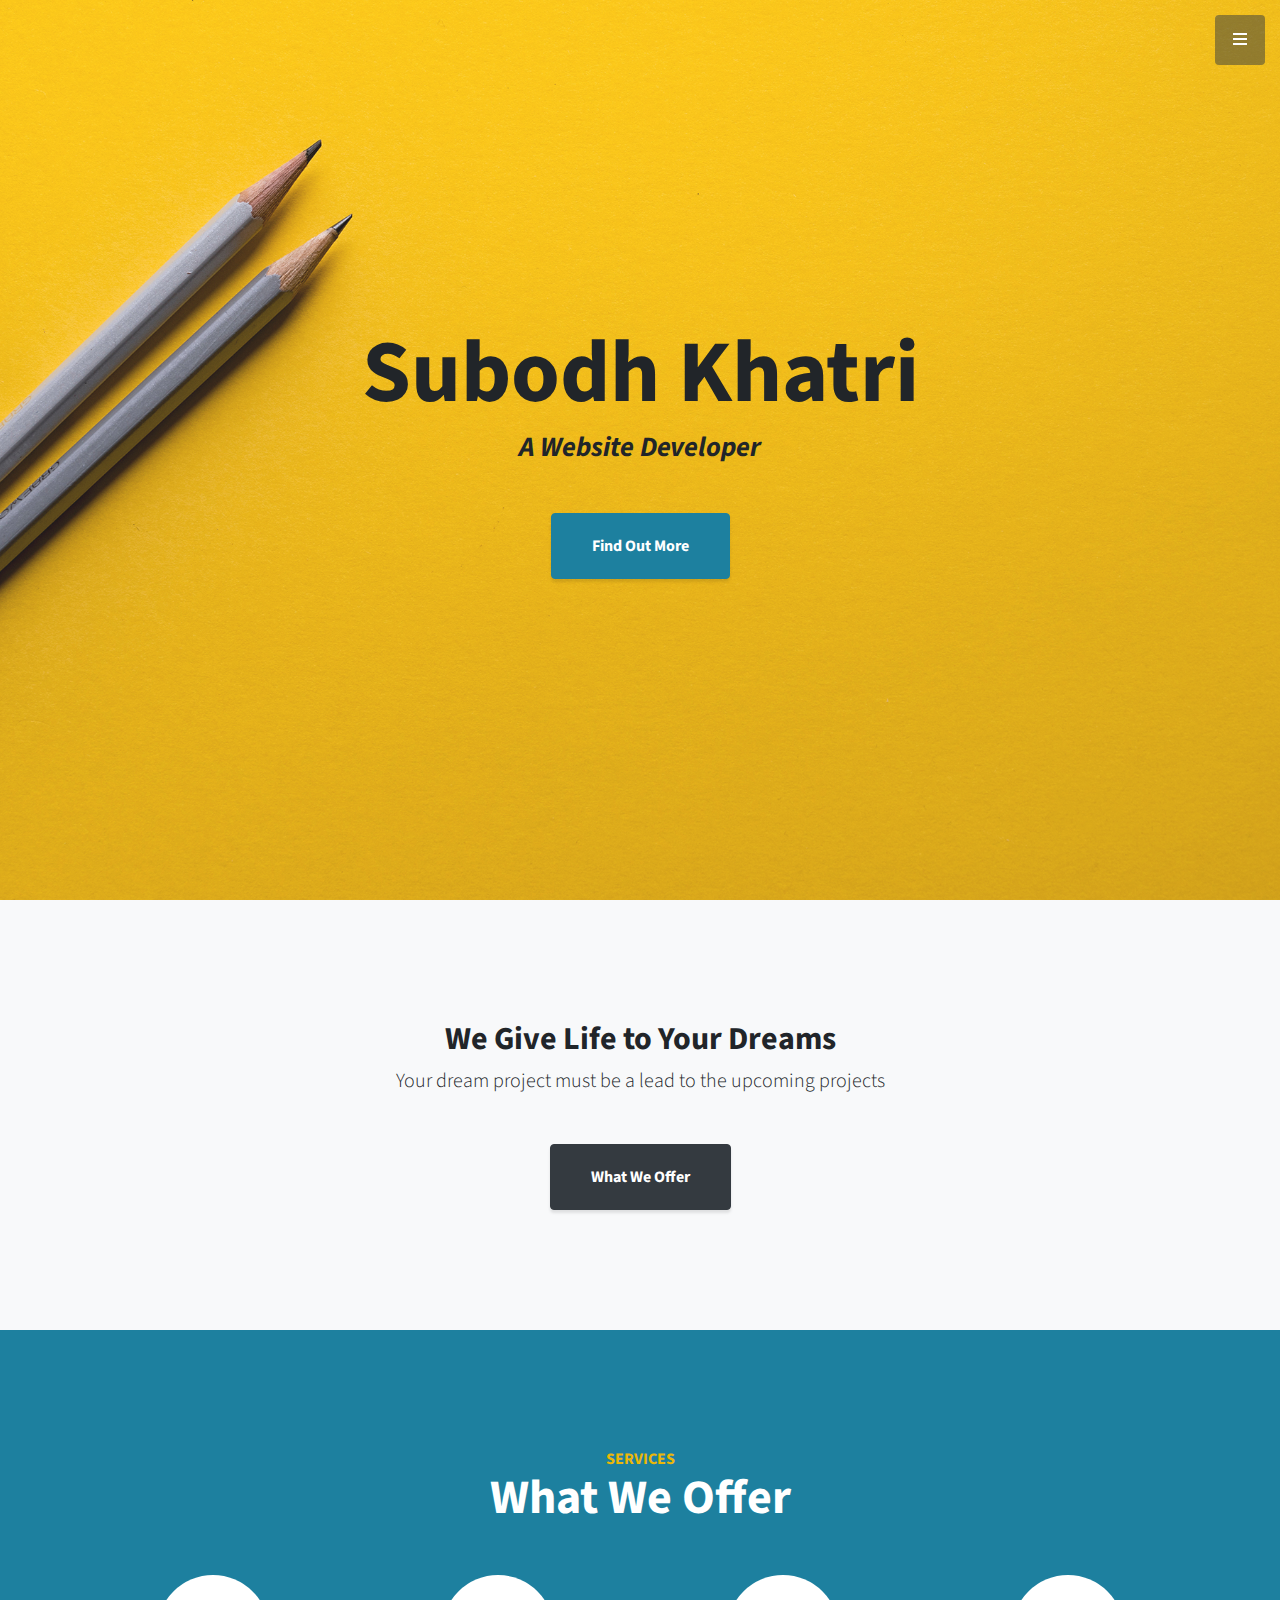
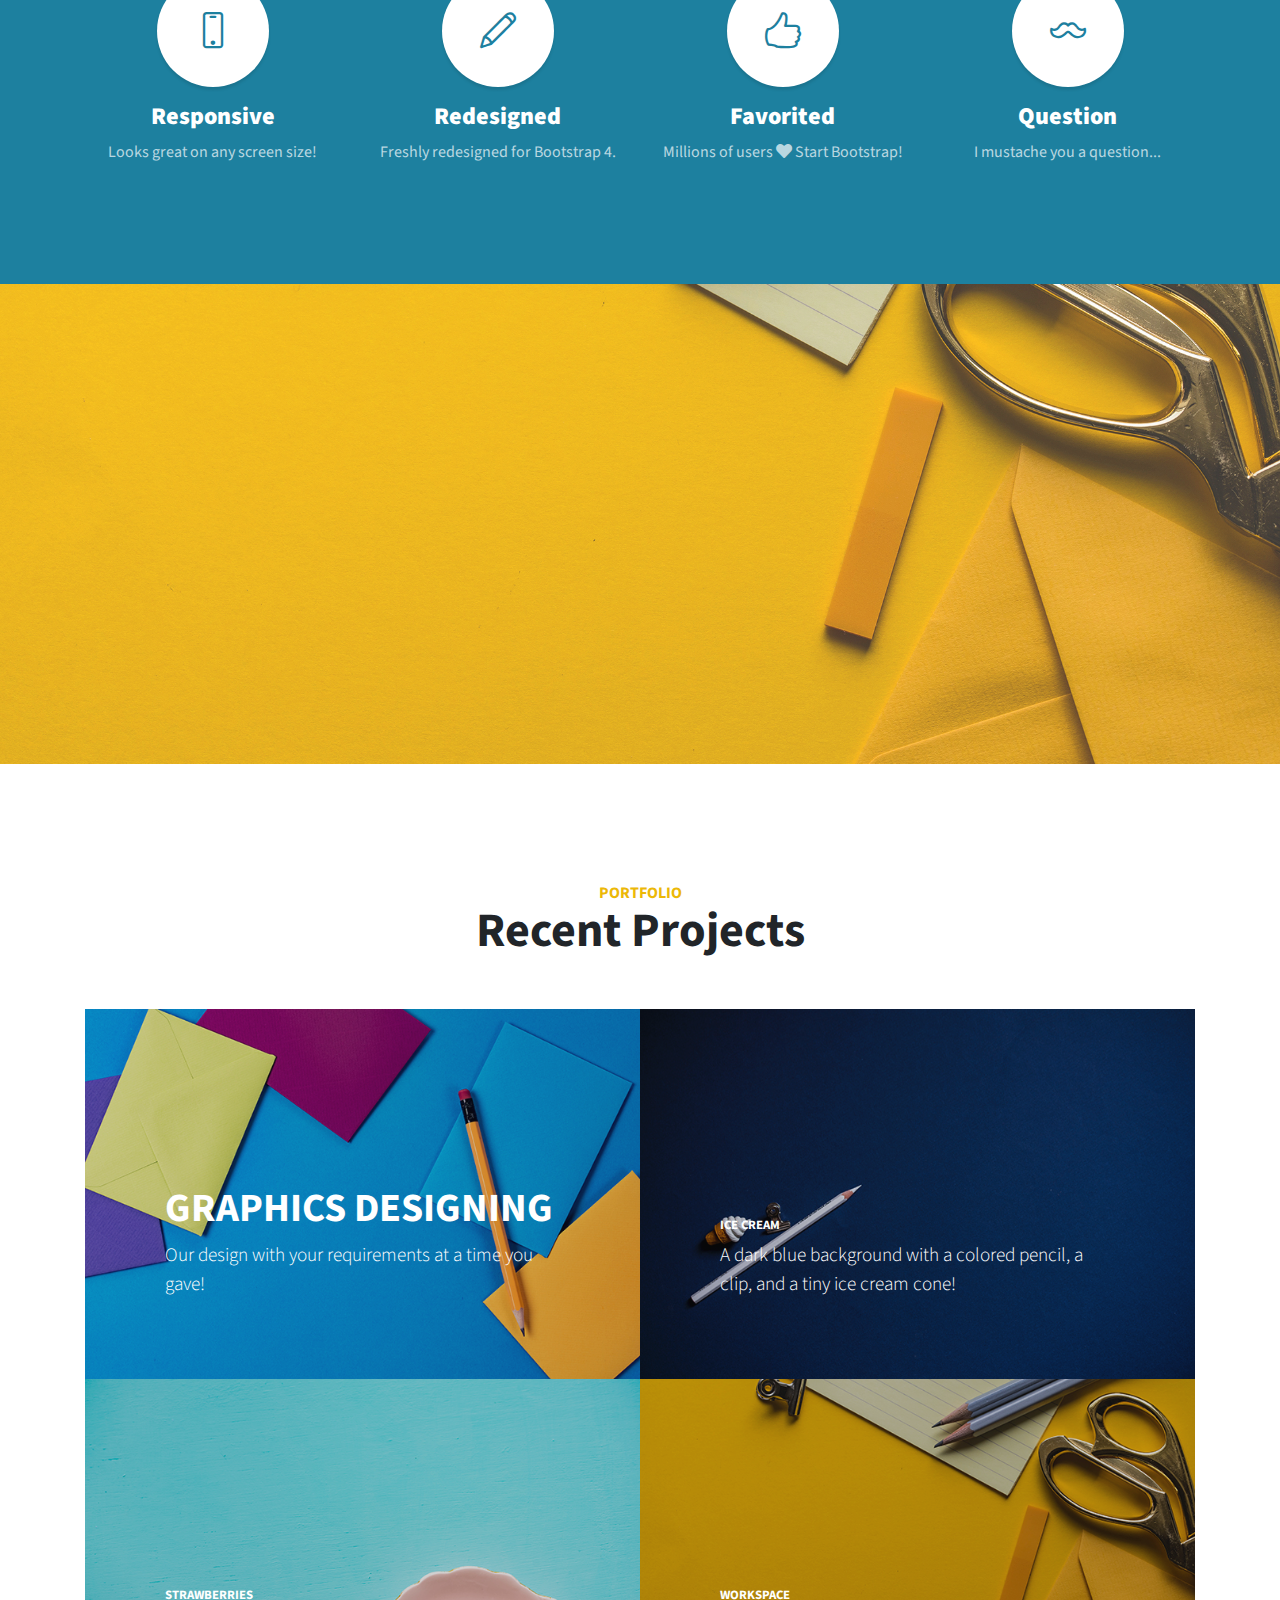
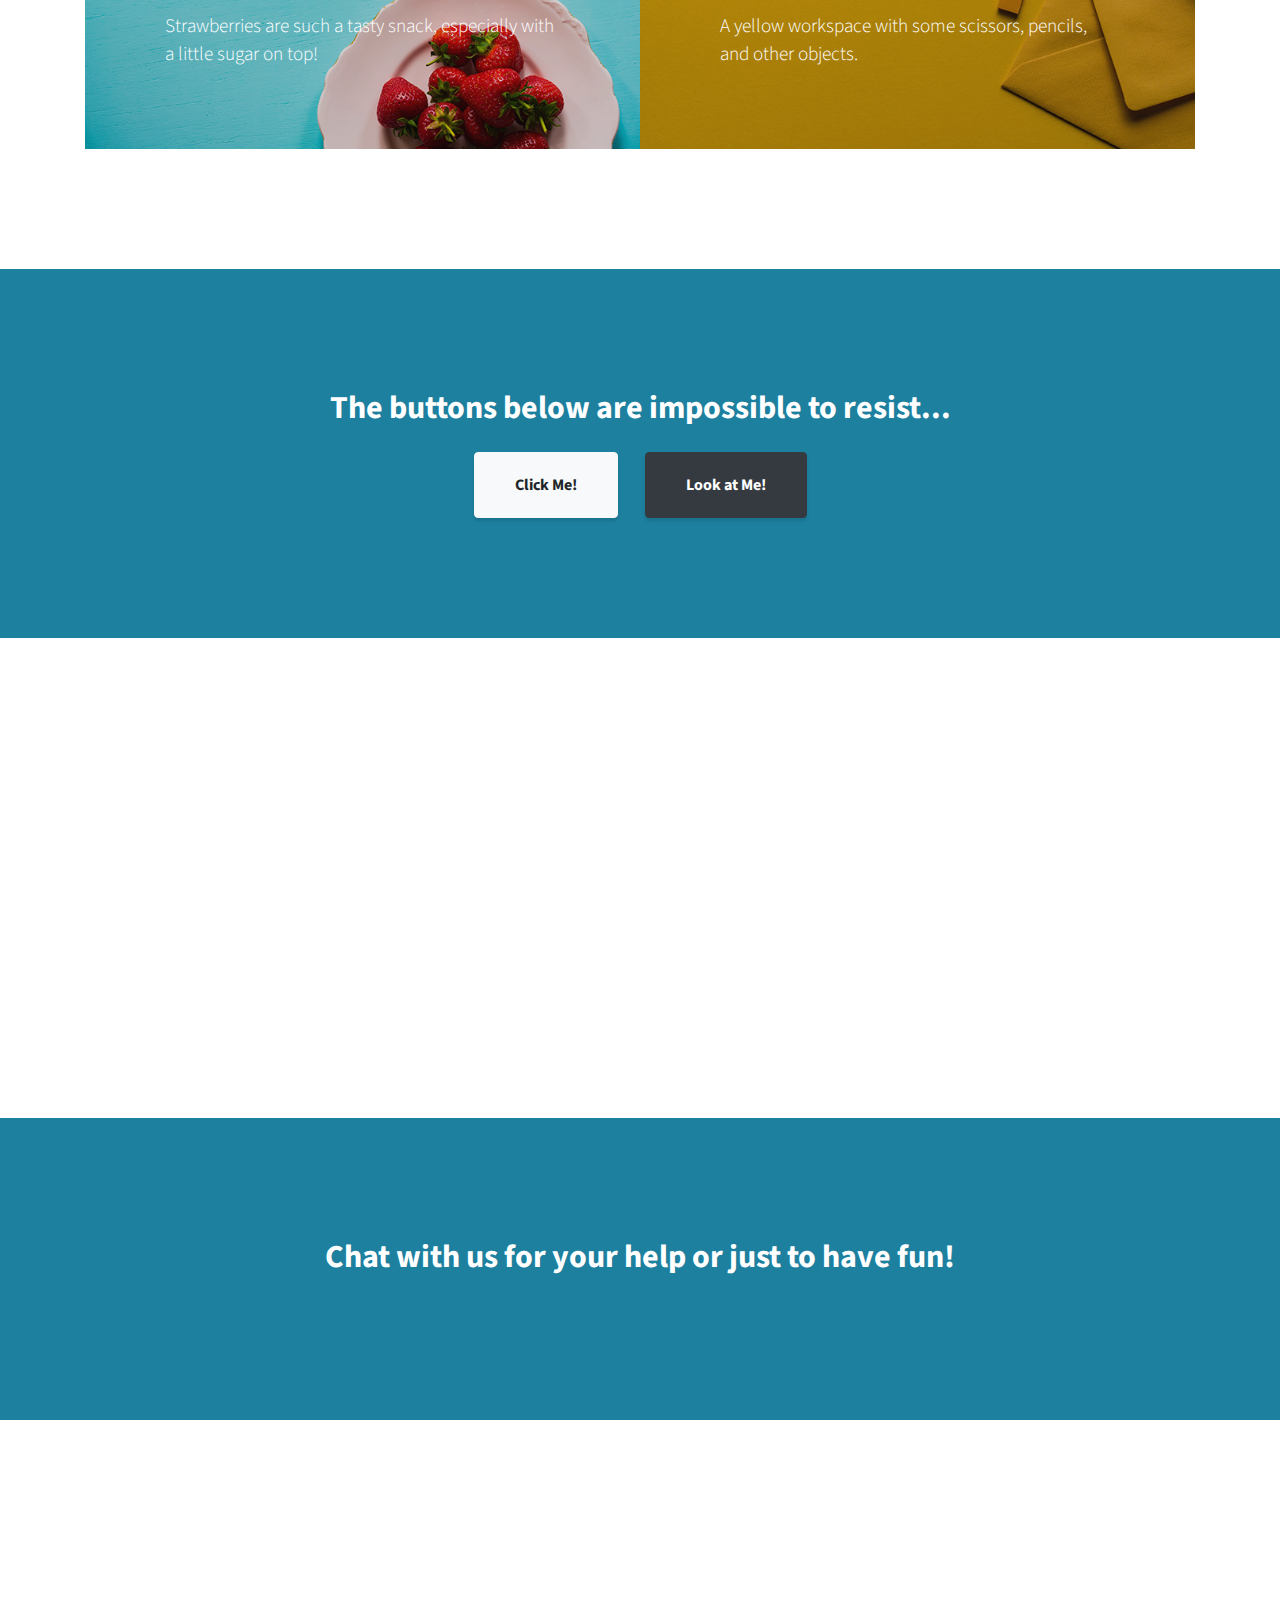
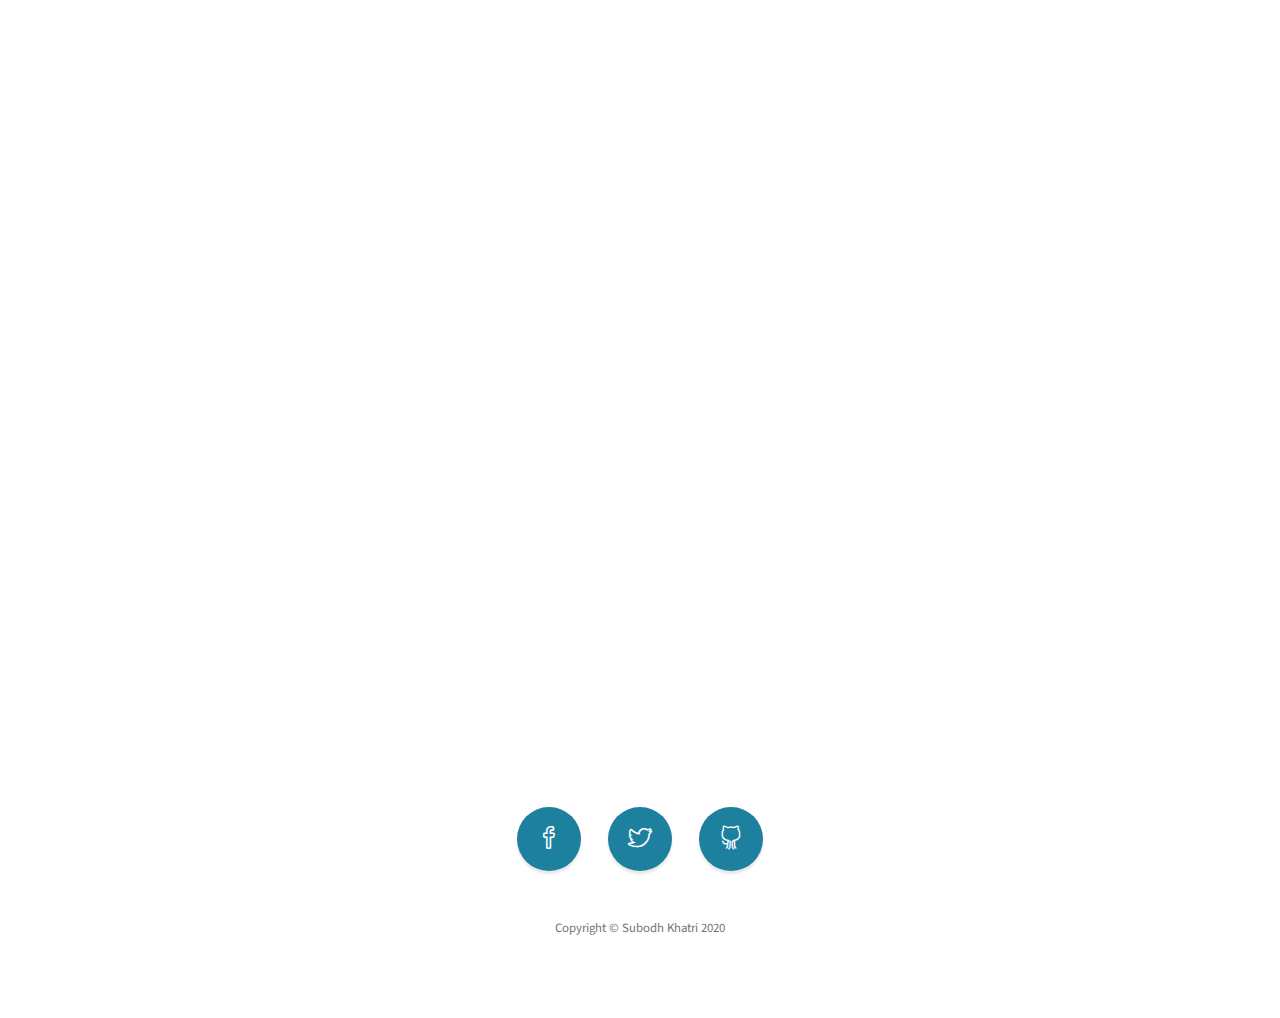
<file: index.html>
<!DOCTYPE html>
<html lang="en">

<head>
  <meta charset="utf-8">
  <meta name="viewport" content="width=device-width, initial-scale=1, shrink-to-fit=no">
  <meta name="description" content="">
  <meta name="author" content="">

  <title>Subodh Khatri - Website Developer</title>
  <meta name="google-site-verification" content="vm9bvvgx7Bj_5LZrNWrnS3xyw9qAjatmnGoJfD4nxuU" />

  <!-- Bootstrap Core CSS -->
  <link href="vendor/bootstrap/css/bootstrap.min.css" rel="stylesheet">

  <!-- Custom Fonts -->
  <link href="vendor/fontawesome-free/css/all.min.css" rel="stylesheet" type="text/css">
  <link href="https://fonts.googleapis.com/css?family=Source+Sans+Pro:300,400,700,300italic,400italic,700italic" rel="stylesheet" type="text/css">
  <link href="vendor/simple-line-icons/css/simple-line-icons.css" rel="stylesheet">

  <!-- Custom CSS -->
  <link href="css/stylish-portfolio.min.css" rel="stylesheet">
  <script data-ad-client="ca-pub-1980899828434084" async src="https://pagead2.googlesyndication.com/pagead/js/adsbygoogle.js"></script>
  <script async custom-element="amp-auto-ads"
        src="https://cdn.ampproject.org/v0/amp-auto-ads-0.1.js">
</script>

</head>

<body id="page-top">

  <!-- Navigation -->
  <a class="menu-toggle rounded" href="#">
    <i class="fas fa-bars"></i>
  </a>
  <nav id="sidebar-wrapper">
    <ul class="sidebar-nav">
      <li class="sidebar-nav-item">
        <a class="js-scroll-trigger" href="#page-top">Home</a>
      </li>
      <li class="sidebar-nav-item">
        <a class="js-scroll-trigger" href="nepali-unicode.html">Nepali Unicode</a>
      </li>
      <li class="sidebar-nav-item">
        <a class="js-scroll-trigger" href="COMPUTER.pdf">Computer Basic</a>
      </li>
      <li class="sidebar-nav-item">
        <a class="js-scroll-trigger" href="#about">About</a>
      </li>
      <li class="sidebar-nav-item">
        <a class="js-scroll-trigger" href="#services">Services</a>
      </li>
      <li class="sidebar-nav-item">
        <a class="js-scroll-trigger" href="#portfolio">Portfolio</a>
      </li>
      <li class="sidebar-nav-item">
        <a class="js-scroll-trigger" href="#contact">Contact</a>
      </li>
      <li class="sidebar-nav-item">
        <a class="js-scroll-trigger" href="#quickchat">Chat</a>
      </li>
    </ul>
  </nav>

  <!-- Header -->
  <header class="masthead d-flex">
    <div class="container text-center my-auto">
      <h1 class="mb-1">Subodh Khatri</h1>
      <h3 class="mb-5">
        <em>A Website Developer</em>
      </h3>
      <a class="btn btn-primary btn-xl js-scroll-trigger" href="#about">Find Out More</a>
    </div>
    <div class="overlay"></div>
  </header>

  <!-- About -->
  <section class="content-section bg-light" id="about">
    <div class="container text-center">
      <div class="row">
        <div class="col-lg-10 mx-auto">
          <h2>We Give Life to Your Dreams</h2>
          <p class="lead mb-5">Your dream project must be a lead to the upcoming projects</p>
          <a class="btn btn-dark btn-xl js-scroll-trigger" href="#services">What We Offer</a>
        </div>
      </div>
    </div>
  </section>

  <!-- Services -->
  <section class="content-section bg-primary text-white text-center" id="services">
    <div class="container">
      <div class="content-section-heading">
        <h3 class="text-secondary mb-0">Services</h3>
        <h2 class="mb-5">What We Offer</h2>
      </div>
      <div class="row">
        <div class="col-lg-3 col-md-6 mb-5 mb-lg-0">
          <span class="service-icon rounded-circle mx-auto mb-3">
            <i class="icon-screen-smartphone"></i>
          </span>
          <h4>
            <strong>Responsive</strong>
          </h4>
          <p class="text-faded mb-0">Looks great on any screen size!</p>
        </div>
        <div class="col-lg-3 col-md-6 mb-5 mb-lg-0">
          <span class="service-icon rounded-circle mx-auto mb-3">
            <i class="icon-pencil"></i>
          </span>
          <h4>
            <strong>Redesigned</strong>
          </h4>
          <p class="text-faded mb-0">Freshly redesigned for Bootstrap 4.</p>
        </div>
        <div class="col-lg-3 col-md-6 mb-5 mb-md-0">
          <span class="service-icon rounded-circle mx-auto mb-3">
            <i class="icon-like"></i>
          </span>
          <h4>
            <strong>Favorited</strong>
          </h4>
          <p class="text-faded mb-0">Millions of users
            <i class="fas fa-heart"></i>
            Start Bootstrap!</p>
        </div>
        <div class="col-lg-3 col-md-6">
          <span class="service-icon rounded-circle mx-auto mb-3">
            <i class="icon-mustache"></i>
          </span>
          <h4>
            <strong>Question</strong>
          </h4>
          <p class="text-faded mb-0">I mustache you a question...</p>
        </div>
      </div>
    </div>
  </section>

  <!-- Callout -->
  <section class="callout">
    <div class="container text-center">
      <amp-auto-ads type="adsense"
        data-ad-client="ca-pub-1980899828434084">
</amp-auto-ads>
    </div>
  </section>

  <!-- Portfolio -->
  <section class="content-section" id="portfolio">
    <div class="container">
      <div class="content-section-heading text-center">
        <h3 class="text-secondary mb-0">Portfolio</h3>
        <h2 class="mb-5">Recent Projects</h2>
      </div>
      <div class="row no-gutters">
        <div class="col-lg-6">
          <a class="portfolio-item" href="#">
            <span class="caption">
              <span class="caption-content">
                <h1>GRAPHICS DESIGNING</h1>
                <p class="mb-0">Our design with your requirements at a time you gave!</p>
              </span>
            </span>
            <img class="img-fluid" src="img/portfolio-1.jpg" alt="">
          </a>
        </div>
        <div class="col-lg-6">
          <a class="portfolio-item" href="#">
            <span class="caption">
              <span class="caption-content">
                <h2>Ice Cream</h2>
                <p class="mb-0">A dark blue background with a colored pencil, a clip, and a tiny ice cream cone!</p>
              </span>
            </span>
            <img class="img-fluid" src="img/portfolio-2.jpg" alt="">
          </a>
        </div>
        <div class="col-lg-6">
          <a class="portfolio-item" href="#">
            <span class="caption">
              <span class="caption-content">
                <h2>Strawberries</h2>
                <p class="mb-0">Strawberries are such a tasty snack, especially with a little sugar on top!</p>
              </span>
            </span>
            <img class="img-fluid" src="img/portfolio-3.jpg" alt="">
          </a>
        </div>
        <div class="col-lg-6">
          <a class="portfolio-item" href="#">
            <span class="caption">
              <span class="caption-content">
                <h2>Workspace</h2>
                <p class="mb-0">A yellow workspace with some scissors, pencils, and other objects.</p>
              </span>
            </span>
            <img class="img-fluid" src="img/portfolio-4.jpg" alt="">
          </a>
        </div>
      </div>
    </div>
  </section>

  <!-- Call to Action -->
  <section class="content-section bg-primary text-white">
    <div class="container text-center">
      <h2 class="mb-4">The buttons below are impossible to resist...</h2>
      <a href="#" class="btn btn-xl btn-light mr-4">Click Me!</a>
      <a href="#" class="btn btn-xl btn-dark">Look at Me!</a>
    </div>
  </section>

    <!-- Map -->
  <section id="contact" class="map">
    <iframe width="100%" height="100%" frameborder="0" scrolling="no" marginheight="0" marginwidth="0" src="https://www.google.com/maps/embed?pb=!1m18!1m12!1m3!1d699.7187823720694!2d85.32400722916998!3d27.611465098927013!2m3!1f0!2f0!3f0!3m2!1i1024!2i768!4f13.1!3m3!1m2!1s0x39eb173b9a765a87%3A0x42c1b808cb7d5d06!2sSubodh%20Khatri%20a%20web-page%20designer!5e1!3m2!1sen!2snp!4v1571052961439!5m2!1sen!2snp=embed"></iframe>
    <br />
    <small>
      <a href="https://www.google.com/maps/embed?pb=!1m18!1m12!1m3!1d699.7187823720694!2d85.32400722916998!3d27.611465098927013!2m3!1f0!2f0!3f0!3m2!1i1024!2i768!4f13.1!3m3!1m2!1s0x39eb173b9a765a87%3A0x42c1b808cb7d5d06!2sSubodh%20Khatri%20a%20web-page%20designer!5e1!3m2!1sen!2snp!4v1571052961439!5m2!1sen!2snp"></a>
    </small>
  </section>
  
  <!-- Chat -->
  <section class="content-section bg-primary text-white">
    <div class="container text-center">
      <h2 class="mb-4">Chat with us for your help or just to have fun!</h2>
    </div>
   </section
 <section class="map">
    <iframe id="quickchat" width="100%" height="100%" frameborder="0" scrolling="no" marginheight="0" marginwidth="0" src="https://widget.mibbit.com/?settings=e46304cfc1951517174ada7c5194b9d2&server=irc.mibbit.net%3A%2B6697&channel=%23subodhkhatri"></iframe>
    <br />
    <small>
      <a href="https://widget.mibbit.com/?settings=e46304cfc1951517174ada7c5194b9d2&server=irc.mibbit.net%3A%2B6697&channel=%23subodhkhatri"></a>
    </small>
  </section>

  <!-- Footer -->
  <footer class="footer text-center">
    <div class="container">
      <ul class="list-inline mb-5">
        <li class="list-inline-item">
          <a class="social-link rounded-circle text-white mr-3" href="#">
            <i class="icon-social-facebook"></i>
          </a>
        </li>
        <li class="list-inline-item">
          <a class="social-link rounded-circle text-white mr-3" href="#">
            <i class="icon-social-twitter"></i>
          </a>
        </li>
        <li class="list-inline-item">
          <a class="social-link rounded-circle text-white" href="#">
            <i class="icon-social-github"></i>
          </a>
        </li>
      </ul>
      <p class="text-muted small mb-0">Copyright &copy; Subodh Khatri 2020</p>
    </div>
  </footer>

  <!-- Scroll to Top Button-->
  <a class="scroll-to-top rounded js-scroll-trigger" href="#page-top">
    <i class="fas fa-angle-up"></i>
  </a>

  <!-- Bootstrap core JavaScript -->
  <script src="vendor/jquery/jquery.min.js"></script>
  <script src="vendor/bootstrap/js/bootstrap.bundle.min.js"></script>

  <!-- Plugin JavaScript -->
  <script src="vendor/jquery-easing/jquery.easing.min.js"></script>

  <!-- Custom scripts for this template -->
  <script src="js/stylish-portfolio.min.js"></script>

</body>

</html>
</file>
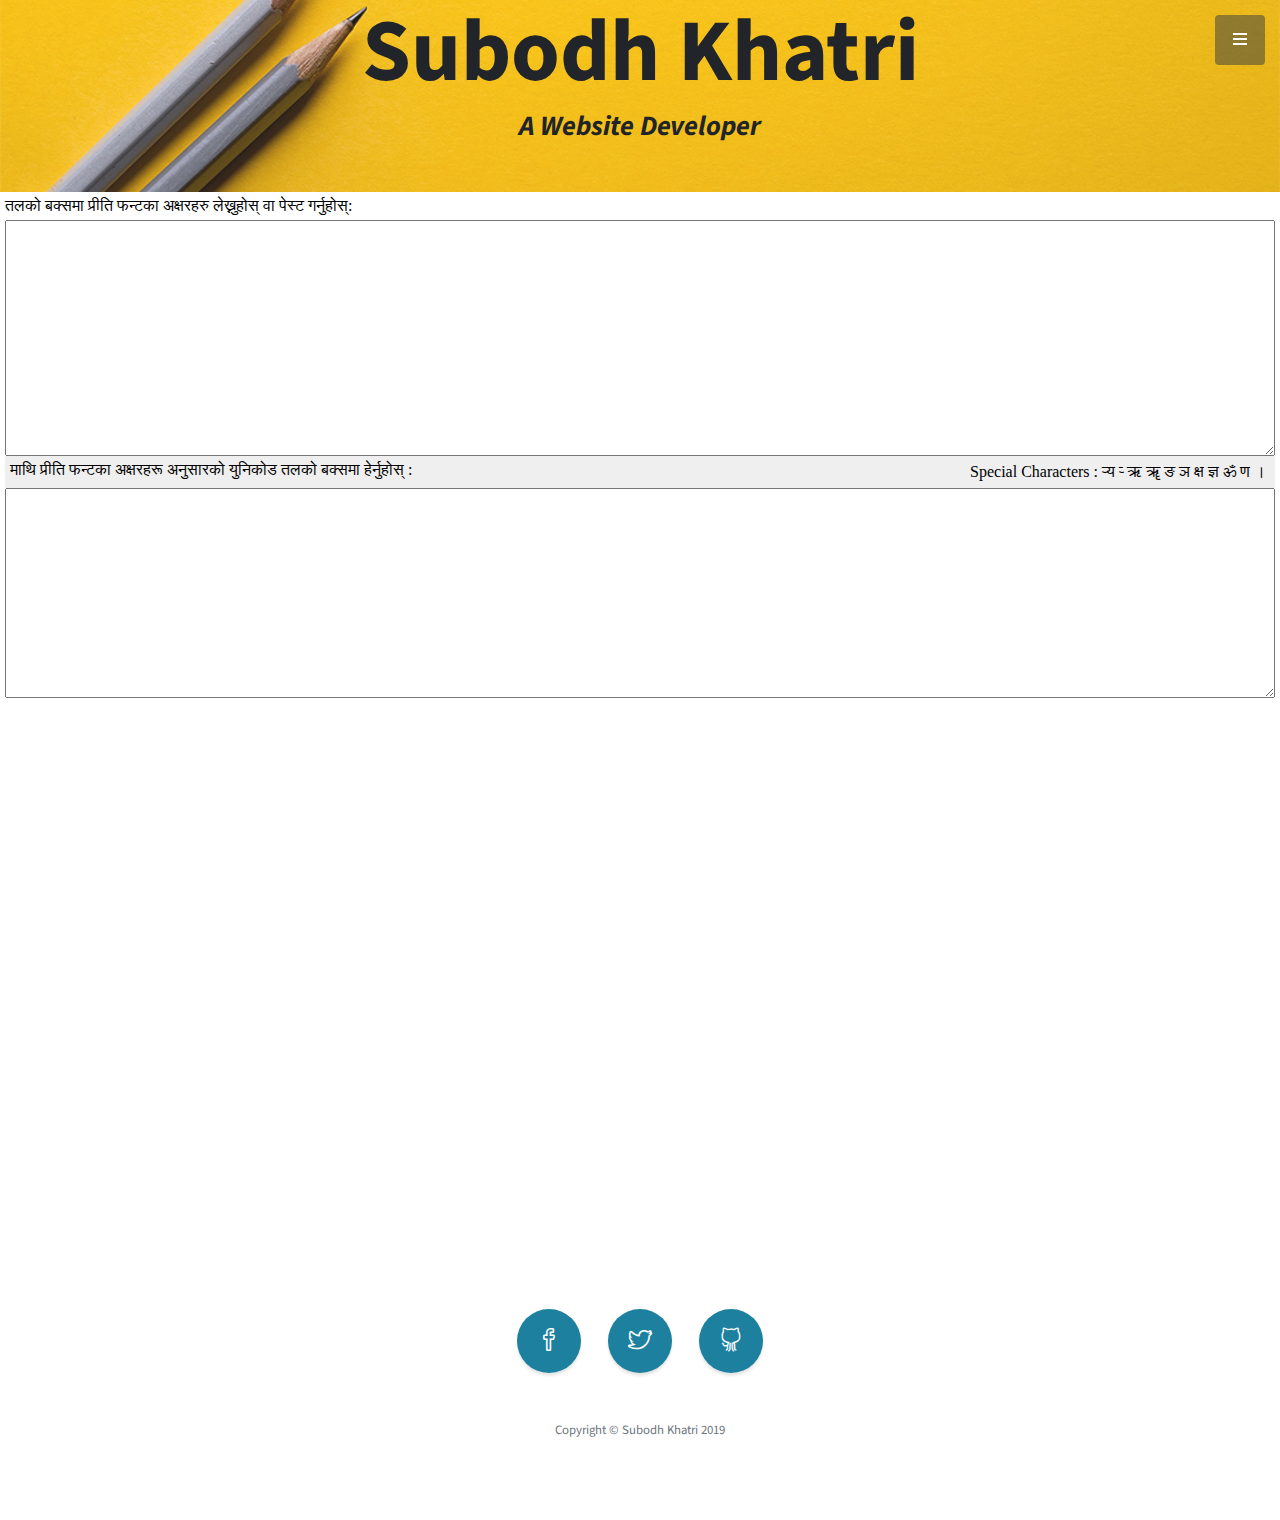
<file: nepali-unicode.html>
<!DOCTYPE html>
<html lang="en">

<head>

  <meta charset="utf-8">
  <meta name="viewport" content="width=device-width, initial-scale=1, shrink-to-fit=no">
  <meta name="description" content="">
  <meta name="author" content="">

  <title>Preeti to Unicode Nepali | Preeti to Unicode | Traditional Nepali Unicode | Write in Unicode Nepali</title>
  <META NAME="description" CONTENT="Nepali Unicode, Nepali Unicode Converter, preeti to unicode nepali converter, Type in Nepali, Write in Nepali, Online typing and writing Nepali unicode in Nepali Traditional Unicode font. Type and write in Nepali Unicode">
  <META NAME="keywords" CONTENT="preeti to unicode, Preeti to Unicode, unicode converter, preeti to unicode converter, Preeti to unicode converter, preeti to unicode sajilo, preeti to unicode arthasarokar, xnepali preeti to unicode, Nepali Unicode, Nepali Unicode Converter, Write in Nepali, nepali type, nepali typing, Online Nepali Unicode, Type in Nepali, unicode nepali, traditional nepali unicode, Traditional nepali unicode, Traditional Nepali Unicode, traditional unicode, Traditional unicode, Traditional Unicode, Nepali Unicode Converter, nepali unicode converter, preeti to unicode nepali converter, Preeti to Unicode Nepali Converter, preeti in unicode nepali, Preeti in Unicode Nepali, Preeti to unicode nepali, Preeti to Unicode Nepali">
  <meta name="google-site-verification" content="vm9bvvgx7Bj_5LZrNWrnS3xyw9qAjatmnGoJfD4nxuU" />
  <meta name="msvalidate.01" content="F0E00202B450A9A80FD562783264BF00" />
  <!-- Bootstrap Core CSS -->
  <link href="vendor/bootstrap/css/bootstrap.min.css" rel="stylesheet">

  <!-- Custom Fonts -->
  <link href="vendor/fontawesome-free/css/all.min.css" rel="stylesheet" type="text/css">
  <link href="https://fonts.googleapis.com/css?family=Source+Sans+Pro:300,400,700,300italic,400italic,700italic" rel="stylesheet" type="text/css">
  <link href="vendor/simple-line-icons/css/simple-line-icons.css" rel="stylesheet">

  <!-- Custom CSS -->
  <link href="css/stylish-portfolio.min.css" rel="stylesheet">
  <style>
    .masthead {
    padding-top: 0rem !important;
    padding-bottom: 0rem !important;
    min-height: 12rem !important;
    height: 180px !important;
    background-image: linear-gradient(90deg, rgba(255, 255, 255, 0.1) 0px, rgba(255, 255, 255, 0.1) 100%), url(../img/bg-masthead3.jpg) !important;
    }
    @media (min-width: 992px)
      .masthead {
        height: 70vh !important;}
  </style

</head>

<body id="page-top">

  <!-- Navigation -->
  <a class="menu-toggle rounded" href="#">
    <i class="fas fa-bars"></i>
  </a>
  <nav id="sidebar-wrapper">
    <ul class="sidebar-nav">
      <li class="sidebar-nav-item">
        <a class="js-scroll-trigger" href="../">Home</a>
      </li>
      <li class="sidebar-nav-item">
        <a class="js-scroll-trigger" href="#page-top">Converter</a>
      </li>
      <li class="sidebar-nav-item">
        <a class="js-scroll-trigger" href="COMPUTER.pdf">Computer Basic</a>
      </li>
      <li class="sidebar-nav-item">
        <a class="js-scroll-trigger" href="#about">About</a>
      </li>
      <li class="sidebar-nav-item">
        <a class="js-scroll-trigger" href="#services">Services</a>
      </li>
      <li class="sidebar-nav-item">
        <a class="js-scroll-trigger" href="#portfolio">Portfolio</a>
      </li>
      <li class="sidebar-nav-item">
        <a class="js-scroll-trigger" href="#contact">Contact</a>
      </li>
    </ul>
  </nav>
  
  <!-- Header -->
  <header class="masthead d-flex">
    <div class="container text-center my-auto">
      <h1 class="mb-1">Subodh Khatri</h1>
      <h3 class="mb-5">
        <em>A Website Developer</em>
      </h3>
    </div>
    <div class="overlay"></div>
  </header>

  <!--Preeti To Unicode Converter-->
  <iframe width="100%" height="550px" frameborder="0 scrolling="yes" margin="0" margin="0" src="PTOU.html"></iframe>
  
  <!-- Map -->
  <section id="contact" class="map">
    <iframe width="100%" height="100%" frameborder="0" scrolling="no" marginheight="0" marginwidth="0" src="https://www.google.com/maps/embed?pb=!1m18!1m12!1m3!1d699.7187823720694!2d85.32400722916998!3d27.611465098927013!2m3!1f0!2f0!3f0!3m2!1i1024!2i768!4f13.1!3m3!1m2!1s0x39eb173b9a765a87%3A0x42c1b808cb7d5d06!2sSubodh%20Khatri%20a%20web-page%20designer!5e1!3m2!1sen!2snp!4v1571052961439!5m2!1sen!2snp=embed"></iframe>
    <br />
    <small>
      <a href="https://www.google.com/maps/embed?pb=!1m18!1m12!1m3!1d699.7187823720694!2d85.32400722916998!3d27.611465098927013!2m3!1f0!2f0!3f0!3m2!1i1024!2i768!4f13.1!3m3!1m2!1s0x39eb173b9a765a87%3A0x42c1b808cb7d5d06!2sSubodh%20Khatri%20a%20web-page%20designer!5e1!3m2!1sen!2snp!4v1571052961439!5m2!1sen!2snp"></a>
    </small>
  </section>
  <!-- Footer -->
  <footer class="footer text-center">
    <div class="container">
      <ul class="list-inline mb-5">
        <li class="list-inline-item">
          <a class="social-link rounded-circle text-white mr-3" href="#">
            <i class="icon-social-facebook"></i>
          </a>
        </li>
        <li class="list-inline-item">
          <a class="social-link rounded-circle text-white mr-3" href="#">
            <i class="icon-social-twitter"></i>
          </a>
        </li>
        <li class="list-inline-item">
          <a class="social-link rounded-circle text-white" href="#">
            <i class="icon-social-github"></i>
          </a>
        </li>
      </ul>
      <p class="text-muted small mb-0">Copyright &copy; Subodh Khatri 2019</p>
    </div>
  </footer>

  <!-- Scroll to Top Button-->
  <a class="scroll-to-top rounded js-scroll-trigger" href="#page-top">
    <i class="fas fa-angle-up"></i>
  </a>

  <!-- Bootstrap core JavaScript -->
  <script src="vendor/jquery/jquery.min.js"></script>
  <script src="vendor/bootstrap/js/bootstrap.bundle.min.js"></script>

  <!-- Plugin JavaScript -->
  <script src="vendor/jquery-easing/jquery.easing.min.js"></script>

  <!-- Custom scripts for this template -->
  <script src="js/stylish-portfolio.min.js"></script>

</body>

</html>
</file>
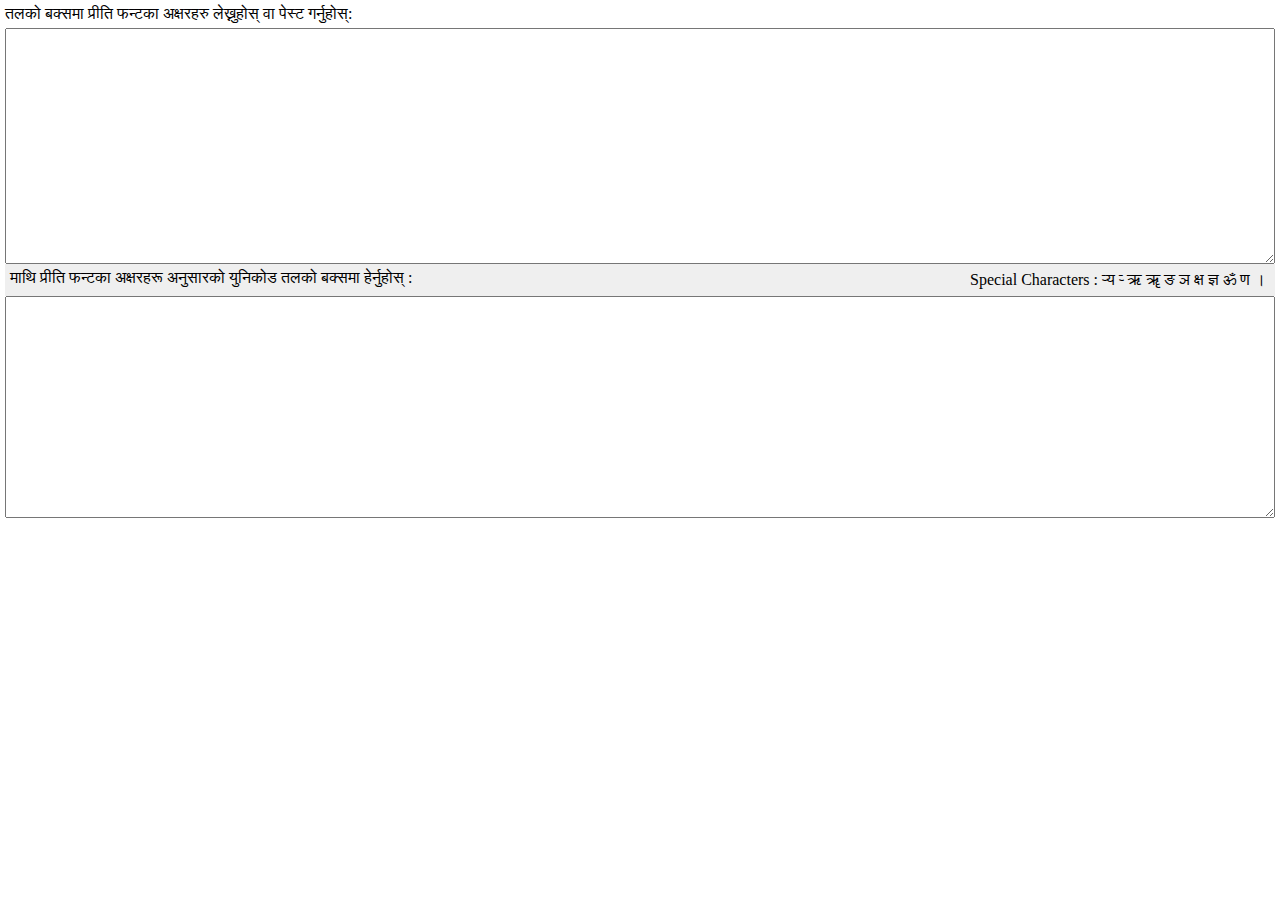
<file: PTOU.html>
<!DOCTYPE html PUBLIC "-//W3C//DTD XHTML 1.0 Transitional//EN" "http://www.w3.org/TR/xhtml1/DTD/xhtml1-transitional.dtd">
<html xmlns="http://www.w3.org/1999/xhtml" style="touch-action: none;">
<head>
    <meta http-equiv="Content-Type" content="text/html; charset=UTF-8">

<title>Preeti to Unicode Converter</title>
<meta name="description" content="Preeti to Unicode Converter">
<meta name="keywords" content="Preeti to Unicode Convert">

<style>
body {
margin: 0;
}

.lower_div {
	margin: 0;
    background: #cccccc4f;
    padding: 5px 0;
}

*{
	box-sizing: border-box;
}

#main{
	padding: 5px;
}

.spcl_character_wrap {
    display: grid;
    grid-template-columns: 1fr 1fr;
	padding: 0 5px;
}

.spcl_character {
    text-align: right;
}

.spcl_character p {
    margin: 0;
    display: inline-block;
    padding: 2px 5px;
}

textarea#legacy_text {
    margin-top: 5px;
}

</style>
</head>
<body style="overflow: hidden;">
<div id="main">
<div id="content">

<script type="text/javascript">

function convert_to_unicode()
{

var array_one = new Array( 

"ç","˜",".","'m","]m","Fmf","Fm",

")","!","@","#","$","%","^","&","*","(",

"k|m","em","km","Qm","qm","N˜",
"¡","¢","1","2","4",">","?","B","I","Q","ß",
"q","„","‹","•","›","§","°","¶","¿","Å",   
"Ë","Ì","Í","Î","Ý","å",
"6«","7«","8«","9«",

"Ø","|",

"8Þ","9Þ",

"S","s","V","v","U","u","£","3","ª",
"R","r","5","H","h","‰","´","~", "`",

"6","7","8","9","0",
"T","t","Y","y","b","W","w","G","g",  

"K","k","ˆ","A","a","E", "e","D","d",
"o","/","N","n","J", "j", "Z","z","i",":",";","X","x", 

"cf‘","c‘f","cf}","cf]","cf","c","O{","O","pm","p","C","P]","P",

"f‘","\"","'","+","f","[","\\","]","}","F", "L","M",

"्ा","्ो","्ौ","अो","अा","आै","आे","ाो","ाॅ","ाे",
"ंु","ेे","अै","ाे","अे","ंा","अॅ","ाै","ैा","ंृ",
"ँा","ँू","ेा","ंे")     // Remove typing mistakes in the original file

//"_","Ö","Ù","Ú","Û","Ü","Þ","Æ","±","-","<","=")    // Punctuation marks

var array_two = new Array(

"ॐ","ऽ","।","m'","m]","mfF","mF",

"०","१","२","३","४","५","६","७","८","९",

"फ्र","झ","फ","क्त","क्र","ल",
"ज्ञ्","द्घ","ज्ञ","द्द","द्ध","श्र","रु","द्य","क्ष्","त्त","द्म", 
"त्र","ध्र","ङ्घ","ड्ड","द्र","ट्ट","ड्ढ","ठ्ठ","रू","हृ",   
"ङ्ग","त्र","ङ्क","ङ्ख","ट्ठ","द्व",
"ट्र","ठ्र","ड्र","ढ्र",

"्य","्र",

"ड़","ढ़",

"क्","क","ख्","ख","ग्","ग","घ्","घ", "ङ",
"च्","च","छ","ज्","ज","झ्","झ","ञ्", "ञ",

"ट","ठ","ड","ढ","ण्",
"त्","त","थ्","थ","द","ध्","ध","न्","न",  

"प्","प","फ्","ब्","ब","भ्","भ","म्","म",
"य","र","ल्","ल","व्","व","श्","श","ष्","स्","स","ह्","ह",

"ऑ","ऑ","औ","ओ","आ","अ","ई","इ","ऊ","उ","ऋ","ऐ","ए",

"ॉ","ू","ु","ं","ा","ृ","्","े","ै","ँ","ी","ः",

"","े","ै","ओ","आ","औ","ओ","ो","ॉ","ो",
"ुं","े","अ‍ै","ो","अ‍े","ां","अ‍ॅ","ौ","ौ","ृं",
"ाँ","ूँ","ो","ें")     // Remove typing mistakes in the original file 

//  ")","=", ";", "’","!","%",".","”","+","(","?",".")       // Punctuation marks

//**************************************************************************************
// The following two characters are to be replaced through proper checking of locations:
//**************************************************************************************
//  "l", 
//  "ि",
//
// "{"
// "र्" (reph) 
//**************************************************************************************

var array_one_length = array_one.length ;

if (  (document.getElementById("text_or_html")).selectedIndex == 0 )  // if the input is plain text
{ 
    document.getElementById("unicode_text").value = "You have chosen SIMPLE TEXT in Preeti to convert into Unicode."  ;  

    var modified_substring = document.getElementById("legacy_text").value  ;

//****************************************************************************************
//  Break the long text into small bunches of max. max_text_size  characters each.
//****************************************************************************************
    var text_size = document.getElementById("legacy_text").value.length ;

    var processed_text = '' ;  //blank

//**********************************************
//    alert("text size = "+text_size);
//**********************************************

    var sthiti1 = 0 ;  var sthiti2 = 0 ;  var chale_chalo = 1 ;
 
    var max_text_size = 6000;

    while ( chale_chalo == 1 ) 
    {
     sthiti1 = sthiti2 ; 

     if ( sthiti2 < ( text_size - max_text_size ) )  
     { 
      sthiti2 +=  max_text_size ;
      while (document.getElementById("legacy_text").value.charAt ( sthiti2 ) != ' ') {sthiti2--;}
     } 
     else  { sthiti2 = text_size  ;  chale_chalo = 0 }
      
//   alert(" sthiti 1 = "+sthiti1); alert(" sthit 2 = "+sthiti2) 

     var modified_substring = document.getElementById("legacy_text").value.substring ( sthiti1, sthiti2 )  ;

    Replace_Symbols( ) ;

    processed_text += modified_substring ;
     

//****************************************************************************************
//  Breaking part code over
//****************************************************************************************
//  processed_text = processed_text.replace( /mangal/g , "SUCHI-DEV-708 " ) ;   

    document.getElementById("unicode_text").value = processed_text  ;
   }

}

else    // if input is HTML then

{

document.getElementById("unicode_text").value = "You have chosen HTML TEXT in SUCHI-DEV-708  to convert into Unicode."  ;  

var remaining_text = document.getElementById("legacy_text").value ;
var processed_text = "" ;  //blank initially

var position_of_current_opening_bracket = 0 ;
var position_of_next_closing_bracket = 1 ;

var idx = remaining_text.indexOf( "<p " )  // search starting from paragraphs. then search for sanskrit 99.
idx = remaining_text.indexOf( "Sanskrit 99" , idx )
var idx2 = 0  //  position_of_current_opening_bracket  ">"
var idx3 = 0  //  position of "/span"
var idx4 = 0  //  postion of "span" only , ie span without "/"

while ( idx != -1 )    // while-01 loop     ;  while "Sanskrit 99"  is found..

{  
idx2 = remaining_text.indexOf( ">" , idx )  
idx3 = remaining_text.indexOf( "/span" , idx2 )
idx4 = remaining_text.indexOf( "span" , idx2 )


while ( idx4 < idx3 )     // this loop to take care of  nested span.
{
idx4 = remaining_text.indexOf( "span" , idx3+4 ) ;
idx3 = remaining_text.indexOf( "/span" , idx3+4 ) ;
}


var modified_substring = remaining_text.substring( idx2 , idx3 ) ;
modified_substring = modified_substring.replace( />/g , ">>" ) ; 
processed_text = processed_text + remaining_text.substring( 0 , idx2 ) + modified_substring + "/span" ;   

remaining_text = remaining_text.substring( idx3 + 5 ) ;  //remaining_text excludes "/span"
idx = remaining_text.indexOf( "Sanskrit 99" ) ;

} //end of outermost while-01


processed_text = processed_text + remaining_text ;


// -----------------------------

//  This section for taking care of paragraphs marked class = MsoBodyText  or class = MsoBodyText

remaining_text = processed_text ;
processed_text = "" ;  //blank initially

var position_of_start_of_paragraph = 0 ;
var position_of_end_of_paragraph = 1 ;

position_of_start_of_paragraph = remaining_text.indexOf("<p ")   ;


while ( position_of_start_of_paragraph != -1 )  //search for <p  in the remaining_text
{

position_of_start_of_paragraph = remaining_text.indexOf("<p ")   ;
position_of_end_of_paragraph = remaining_text.indexOf("/p>")   ;

modified_substring = remaining_text.substring( position_of_start_of_paragraph + 3 ,  position_of_end_of_paragraph ) ;


if ( modified_substring.indexOf( "MsoBodyText" ) != -1 )
{ 
  modified_substring = modified_substring.replace( />/g , ">>" )  ;    // repace all ">" with ">>" in this paragraph

idx = modified_substring.indexOf("font-family")  ;  // in Mybodytext, whereever font-family is found, it means it is roman text.
idx2 = 0 ;  // position of ">>"
idx3 = 0 ;  // position of "/span"
idx4 = 0 ;  // position of "span" only without "/"

while ( idx != -1 )     // again change ">>" to ">" only those which occure immediately after font-family:"Times new Roman"
{

idx2 = modified_substring.indexOf( ">>" , idx ) ;
idx3 = modified_substring.indexOf( "/span" , idx2 ) ;
idx4 = modified_substring.indexOf( "span" , idx2 ) ;


while ( idx4 < idx3 )
 {
   idx4 = modified_substring.indexOf( "span" , idx3+4 )  ;
   idx3 = modified_substring.indexOf( "/span" , idx3+4 )  ;
 }

modified_substring = modified_substring.substring( 0, idx2 ) + (modified_substring.substring( idx2 , idx3 )).replace( />>/g , ">" ) + modified_substring.substring( idx3 ) ; 
idx = modified_substring.indexOf( "font-family" , idx3 ) ;

} // end of while inner loop
} // end of if statement

processed_text = processed_text + remaining_text.substring( 0 , position_of_start_of_paragraph + 3 ) +  modified_substring + "/p>" ;   
remaining_text = remaining_text.substring( position_of_end_of_paragraph + 3 ) ; 
position_of_start_of_paragraph = remaining_text.indexOf("<p ")   ;

} // end of outer while loop

processed_text = processed_text + remaining_text ;


// ------------------------

// Now do actual font conversion  of text occuring between  all the  pairs  >>  and  <

remaining_text = processed_text ;     processed_text = "" ; 

idx2 = remaining_text.indexOf( ">>" )  ;



while ( idx2 != -1 )    // while-01 loop (checks if ">>" is still present

{  

position_of_current_opening_bracket = remaining_text.indexOf( ">>" , idx2 )  
position_of_next_closing_bracket = remaining_text.indexOf( "<" , position_of_current_opening_bracket )

modified_substring = remaining_text.substring( position_of_current_opening_bracket + 2 , position_of_next_closing_bracket ) ;

processed_text = processed_text + remaining_text.substring( 0 , position_of_current_opening_bracket + 1 ) ;   // ">" included by using +1 here
remaining_text = remaining_text.substring( position_of_next_closing_bracket + 1 ) ;  //remaining_text excludes the closing bracket


Replace_Symbols() ;   // call the subroutine and replace the legacy symbols  with corresponding Unicode.


processed_text = processed_text + modified_substring + "<"  ;

idx2 = remaining_text.indexOf( ">>" ) ;


} //end of outermost while-01



processed_text = processed_text + remaining_text ; 



// do follwing conversions which are still left  or  were done incorrectly due to unavoidable reasons.
 
// processed_text = processed_text.replace( /Sanskrit 99/g , "mangal" ) ;   

// processed_text = processed_text.replace( /ृलतष/g , "ं" )   ;  
// processed_text = processed_text.replace( /ृटुखतष/g , "घ" )  ;
// processed_text = processed_text.replace( /ृामपष/g , "ृ" )  ;
// processed_text = processed_text.replace( /ृगतष/g , ":" )  ;
// processed_text = processed_text.replace( /ृनबसपष/g , "/&nbsp" )  ; 
// processed_text = processed_text.replace( /ाॅ/g , "ॉ" )  ; 


// now put the processed text in the output box finally.

document.getElementById("unicode_text").value = processed_text  


} // end of else loop for HTML case


// --------------------------------------------------


function Replace_Symbols( )

{

//substitute array_two elements in place of corresponding array_one elements

if ( modified_substring != "" )  // if stringto be converted is non-blank then no need of any processing.
{
for ( input_symbol_idx = 0;   input_symbol_idx < array_one_length;    input_symbol_idx++ )

{ 

//  alert(" modified substring = "+modified_substring)

//***********************************************************
// if (input_symbol_idx==106) 
//  { alert(" input_symbol_idx = "+input_symbol_idx);
//    alert(" input_symbol_idx = "+input_symbol_idx)
//; alert(" character =" + modified_substring.CharCodeAt(input_symbol_idx))
//     alert(" character = "+modified_string.fromCharCode(input_symbol_idx)) 
//   }
// if (input_symbol_idx == 107) 
//   { alert(" input_symbol_idx = "+input_symbol_idx);
//    alert(" character = ",+string.fromCharCode(input_symbol_idx)) 
//   }
//***********************************************************
idx = 0  ;  // index of the symbol being searched for replacement

while (idx != -1 ) //while-00
{

modified_substring = modified_substring.replace( array_one[ input_symbol_idx ] , array_two[input_symbol_idx] )
idx = modified_substring.indexOf( array_one[input_symbol_idx] )

} // end of while-00 loop
// alert(" end of while loop")
} // end of for loop
// alert(" end of for loop")

// alert(" modified substring2 = "+modified_substring)
//*******************************************************
var position_of_i = modified_substring.indexOf( "l" )

while ( position_of_i != -1 )  //while-02
{
var charecter_next_to_i = modified_substring.charAt( position_of_i + 1 )
var charecter_to_be_replaced = "l" + charecter_next_to_i
modified_substring = modified_substring.replace( charecter_to_be_replaced , charecter_next_to_i + "ि" ) 
position_of_i = modified_substring.search( /l/ , position_of_i + 1 ) // search for i ahead of the current position.

} // end of while-02 loop

//**********************************************************************************
// End of Code for Replacing four Special glyphs
//**********************************************************************************

// following loop to eliminate 'chhotee ee kee maatraa' on half-letters as a result of above transformation.

var position_of_wrong_ee = modified_substring.indexOf( "ि्" ) 

while ( position_of_wrong_ee != -1 )  //while-03

{
var consonent_next_to_wrong_ee = modified_substring.charAt( position_of_wrong_ee + 2 )
var charecter_to_be_replaced = "ि्" + consonent_next_to_wrong_ee 
modified_substring = modified_substring.replace( charecter_to_be_replaced , "्" + consonent_next_to_wrong_ee + "ि" ) 
position_of_wrong_ee = modified_substring.search( /ि्/ , position_of_wrong_ee + 2 ) // search for 'wrong ee' ahead of the current position. 

} // end of while-03 loop

// following loop to eliminate 'chhotee ee kee maatraa' on half-letters as a result of above transformation.

var position_of_wrong_ee = modified_substring.indexOf( "िं्" ) 

while ( position_of_wrong_ee != -1 )  //while-03

{
var consonent_next_to_wrong_ee = modified_substring.charAt( position_of_wrong_ee + 3 )
var charecter_to_be_replaced = "िं्" + consonent_next_to_wrong_ee 
modified_substring = modified_substring.replace( charecter_to_be_replaced , "्" + consonent_next_to_wrong_ee + "िं" ) 
position_of_wrong_ee = modified_substring.search( /िं्/ , position_of_wrong_ee + 3 ) // search for 'wrong ee' ahead of the current position. 

} // end of while-03 loop


// Eliminating reph "Ô" and putting 'half - r' at proper position for this.
set_of_matras = "ा ि ी ु ू ृ े ै ो ौ ं : ँ ॅ" 
var position_of_R = modified_substring.indexOf( "{" )

while ( position_of_R > 0 )  // while-04
{
probable_position_of_half_r = position_of_R - 1 ;
var charecter_at_probable_position_of_half_r = modified_substring.charAt( probable_position_of_half_r )


// trying to find non-maatra position left to current O (ie, half -r).

while ( set_of_matras.match( charecter_at_probable_position_of_half_r ) != null )  // while-05

{
probable_position_of_half_r = probable_position_of_half_r - 1 ;
charecter_at_probable_position_of_half_r = modified_substring.charAt( probable_position_of_half_r ) ;

} // end of while-05


charecter_to_be_replaced = modified_substring.substr ( probable_position_of_half_r , ( position_of_R - probable_position_of_half_r ) ) ;
new_replacement_string = "र्" + charecter_to_be_replaced ; 
charecter_to_be_replaced = charecter_to_be_replaced + "{" ;
modified_substring = modified_substring.replace( charecter_to_be_replaced , new_replacement_string ) ;
position_of_R = modified_substring.indexOf( "{" ) ;

} // end of while-04

// global conversion of punctuation marks
//    "=","_","Ö","Ù","‘","Ú","Û","Ü","æ","Æ","±","-","<",  
//    ".",")","=", ";","…", "’","!","%","“","”","+","(","?",

modified_substring = modified_substring.replace( /=/g , "." )   ;  
modified_substring = modified_substring.replace( /_/g , ")" )   ;  
modified_substring = modified_substring.replace( /Ö/g , "=" )   ;  
modified_substring = modified_substring.replace( /Ù/g , ";" )   ;  
modified_substring = modified_substring.replace( /…/g , "‘" )   ;  
modified_substring = modified_substring.replace( /Ú/g , "’" )   ;  
modified_substring = modified_substring.replace( /Û/g , "!" )   ;  
modified_substring = modified_substring.replace( /Ü/g , "%" )   ;  
modified_substring = modified_substring.replace( /æ/g , "“" )   ;  
modified_substring = modified_substring.replace( /Æ/g , "”" )   ;  
modified_substring = modified_substring.replace( /±/g , "+" )   ;  
modified_substring = modified_substring.replace( /-/g , "(" )   ;  
modified_substring = modified_substring.replace( /</g , "?" )   ;  

} // end of IF  statement  meant to  supress processing of  blank  string.

} // end of the function  Replace_Symbols

} // end of legacy_to_unicode function

</script>
 
<form name="form">
तलको बक्समा प्रीति फन्टका अक्षरहरु लेख्नुहोस् वा पेस्ट गर्नुहोस्: <br>
<textarea style="color: green; font-family: preeti; font-size:20px; width: 100%" id="legacy_text" rows="10" cols="" name="TextToConvert" onkeyup="javascript:convert_to_unicode();"></textarea>
<select id="text_or_html" style="display:none;">
<option selected="selected">प्रीतिका अक्षरहरू नेपाली युनिकोडमा देखिनेछन् । </option>
</select>
<br>
<div class="lower_div"> 
	<div class="spcl_character_wrap">
		<div>माथि प्रीति फन्टका अक्षरहरू अनुसारको युनिकोड तलको बक्समा हेर्नुहोस् : 
		</div>
		<div class="spcl_character"><p>Special Characters : र्‍य  र्‍  ऋ ॠ ङ ञ क्ष ज्ञ ॐ ण । </p>
		</div>
	</div>
</div>


<textarea id="unicode_text" style="width: 100%; font-size:15px; color: green" rows="12" cols="60" name="ConvertedText"></textarea>
</form>

</div>
</div>
<script id="erasable" type="text/javascript"></script>

<div id="ascrail2000" class="nicescroll-rails nicescroll-rails-vr" style="width: 9px; z-index: auto; cursor: default; position: fixed; top: 0px; height: 100%; right: 0px; touch-action: none; opacity: 0;"><div class="nicescroll-cursors" style="position: relative; top: 27px; float: right; width: 7px; height: 473px; background-color: rgb(189, 32, 38); border: 1px solid rgb(255, 255, 255); background-clip: padding-box; border-radius: 5px; touch-action: none;"></div></div><div id="ascrail2000-hr" class="nicescroll-rails nicescroll-rails-hr" style="height: 9px; z-index: auto; position: fixed; left: 0px; width: 100%; bottom: 0px; cursor: default; display: none; opacity: 0;"><div class="nicescroll-cursors" style="position: absolute; top: 0px; height: 7px; width: 1200px; background-color: rgb(189, 32, 38); border: 1px solid rgb(255, 255, 255); background-clip: padding-box; border-radius: 5px; left: 0px;"></div></div></body></html>
</file>
<file: vendor/simple-line-icons/css/simple-line-icons.css>
@font-face {
  font-family: 'simple-line-icons';
  src: url('../fonts/Simple-Line-Icons.eot?v=2.4.0');
  src: url('../fonts/Simple-Line-Icons.eot?v=2.4.0#iefix') format('embedded-opentype'), url('../fonts/Simple-Line-Icons.woff2?v=2.4.0') format('woff2'), url('../fonts/Simple-Line-Icons.ttf?v=2.4.0') format('truetype'), url('../fonts/Simple-Line-Icons.woff?v=2.4.0') format('woff'), url('../fonts/Simple-Line-Icons.svg?v=2.4.0#simple-line-icons') format('svg');
  font-weight: normal;
  font-style: normal;
}
/*
 Use the following CSS code if you want to have a class per icon.
 Instead of a list of all class selectors, you can use the generic [class*="icon-"] selector, but it's slower:
*/
.icon-user,
.icon-people,
.icon-user-female,
.icon-user-follow,
.icon-user-following,
.icon-user-unfollow,
.icon-login,
.icon-logout,
.icon-emotsmile,
.icon-phone,
.icon-call-end,
.icon-call-in,
.icon-call-out,
.icon-map,
.icon-location-pin,
.icon-direction,
.icon-directions,
.icon-compass,
.icon-layers,
.icon-menu,
.icon-list,
.icon-options-vertical,
.icon-options,
.icon-arrow-down,
.icon-arrow-left,
.icon-arrow-right,
.icon-arrow-up,
.icon-arrow-up-circle,
.icon-arrow-left-circle,
.icon-arrow-right-circle,
.icon-arrow-down-circle,
.icon-check,
.icon-clock,
.icon-plus,
.icon-minus,
.icon-close,
.icon-event,
.icon-exclamation,
.icon-organization,
.icon-trophy,
.icon-screen-smartphone,
.icon-screen-desktop,
.icon-plane,
.icon-notebook,
.icon-mustache,
.icon-mouse,
.icon-magnet,
.icon-energy,
.icon-disc,
.icon-cursor,
.icon-cursor-move,
.icon-crop,
.icon-chemistry,
.icon-speedometer,
.icon-shield,
.icon-screen-tablet,
.icon-magic-wand,
.icon-hourglass,
.icon-graduation,
.icon-ghost,
.icon-game-controller,
.icon-fire,
.icon-eyeglass,
.icon-envelope-open,
.icon-envelope-letter,
.icon-bell,
.icon-badge,
.icon-anchor,
.icon-wallet,
.icon-vector,
.icon-speech,
.icon-puzzle,
.icon-printer,
.icon-present,
.icon-playlist,
.icon-pin,
.icon-picture,
.icon-handbag,
.icon-globe-alt,
.icon-globe,
.icon-folder-alt,
.icon-folder,
.icon-film,
.icon-feed,
.icon-drop,
.icon-drawer,
.icon-docs,
.icon-doc,
.icon-diamond,
.icon-cup,
.icon-calculator,
.icon-bubbles,
.icon-briefcase,
.icon-book-open,
.icon-basket-loaded,
.icon-basket,
.icon-bag,
.icon-action-undo,
.icon-action-redo,
.icon-wrench,
.icon-umbrella,
.icon-trash,
.icon-tag,
.icon-support,
.icon-frame,
.icon-size-fullscreen,
.icon-size-actual,
.icon-shuffle,
.icon-share-alt,
.icon-share,
.icon-rocket,
.icon-question,
.icon-pie-chart,
.icon-pencil,
.icon-note,
.icon-loop,
.icon-home,
.icon-grid,
.icon-graph,
.icon-microphone,
.icon-music-tone-alt,
.icon-music-tone,
.icon-earphones-alt,
.icon-earphones,
.icon-equalizer,
.icon-like,
.icon-dislike,
.icon-control-start,
.icon-control-rewind,
.icon-control-play,
.icon-control-pause,
.icon-control-forward,
.icon-control-end,
.icon-volume-1,
.icon-volume-2,
.icon-volume-off,
.icon-calendar,
.icon-bulb,
.icon-chart,
.icon-ban,
.icon-bubble,
.icon-camrecorder,
.icon-camera,
.icon-cloud-download,
.icon-cloud-upload,
.icon-envelope,
.icon-eye,
.icon-flag,
.icon-heart,
.icon-info,
.icon-key,
.icon-link,
.icon-lock,
.icon-lock-open,
.icon-magnifier,
.icon-magnifier-add,
.icon-magnifier-remove,
.icon-paper-clip,
.icon-paper-plane,
.icon-power,
.icon-refresh,
.icon-reload,
.icon-settings,
.icon-star,
.icon-symbol-female,
.icon-symbol-male,
.icon-target,
.icon-credit-card,
.icon-paypal,
.icon-social-tumblr,
.icon-social-twitter,
.icon-social-facebook,
.icon-social-instagram,
.icon-social-linkedin,
.icon-social-pinterest,
.icon-social-github,
.icon-social-google,
.icon-social-reddit,
.icon-social-skype,
.icon-social-dribbble,
.icon-social-behance,
.icon-social-foursqare,
.icon-social-soundcloud,
.icon-social-spotify,
.icon-social-stumbleupon,
.icon-social-youtube,
.icon-social-dropbox,
.icon-social-vkontakte,
.icon-social-steam {
  font-family: 'simple-line-icons';
  speak: none;
  font-style: normal;
  font-weight: normal;
  font-variant: normal;
  text-transform: none;
  line-height: 1;
  /* Better Font Rendering =========== */
  -webkit-font-smoothing: antialiased;
  -moz-osx-font-smoothing: grayscale;
}
.icon-user:before {
  content: "\e005";
}
.icon-people:before {
  content: "\e001";
}
.icon-user-female:before {
  content: "\e000";
}
.icon-user-follow:before {
  content: "\e002";
}
.icon-user-following:before {
  content: "\e003";
}
.icon-user-unfollow:before {
  content: "\e004";
}
.icon-login:before {
  content: "\e066";
}
.icon-logout:before {
  content: "\e065";
}
.icon-emotsmile:before {
  content: "\e021";
}
.icon-phone:before {
  content: "\e600";
}
.icon-call-end:before {
  content: "\e048";
}
.icon-call-in:before {
  content: "\e047";
}
.icon-call-out:before {
  content: "\e046";
}
.icon-map:before {
  content: "\e033";
}
.icon-location-pin:before {
  content: "\e096";
}
.icon-direction:before {
  content: "\e042";
}
.icon-directions:before {
  content: "\e041";
}
.icon-compass:before {
  content: "\e045";
}
.icon-layers:before {
  content: "\e034";
}
.icon-menu:before {
  content: "\e601";
}
.icon-list:before {
  content: "\e067";
}
.icon-options-vertical:before {
  content: "\e602";
}
.icon-options:before {
  content: "\e603";
}
.icon-arrow-down:before {
  content: "\e604";
}
.icon-arrow-left:before {
  content: "\e605";
}
.icon-arrow-right:before {
  content: "\e606";
}
.icon-arrow-up:before {
  content: "\e607";
}
.icon-arrow-up-circle:before {
  content: "\e078";
}
.icon-arrow-left-circle:before {
  content: "\e07a";
}
.icon-arrow-right-circle:before {
  content: "\e079";
}
.icon-arrow-down-circle:before {
  content: "\e07b";
}
.icon-check:before {
  content: "\e080";
}
.icon-clock:before {
  content: "\e081";
}
.icon-plus:before {
  content: "\e095";
}
.icon-minus:before {
  content: "\e615";
}
.icon-close:before {
  content: "\e082";
}
.icon-event:before {
  content: "\e619";
}
.icon-exclamation:before {
  content: "\e617";
}
.icon-organization:before {
  content: "\e616";
}
.icon-trophy:before {
  content: "\e006";
}
.icon-screen-smartphone:before {
  content: "\e010";
}
.icon-screen-desktop:before {
  content: "\e011";
}
.icon-plane:before {
  content: "\e012";
}
.icon-notebook:before {
  content: "\e013";
}
.icon-mustache:before {
  content: "\e014";
}
.icon-mouse:before {
  content: "\e015";
}
.icon-magnet:before {
  content: "\e016";
}
.icon-energy:before {
  content: "\e020";
}
.icon-disc:before {
  content: "\e022";
}
.icon-cursor:before {
  content: "\e06e";
}
.icon-cursor-move:before {
  content: "\e023";
}
.icon-crop:before {
  content: "\e024";
}
.icon-chemistry:before {
  content: "\e026";
}
.icon-speedometer:before {
  content: "\e007";
}
.icon-shield:before {
  content: "\e00e";
}
.icon-screen-tablet:before {
  content: "\e00f";
}
.icon-magic-wand:before {
  content: "\e017";
}
.icon-hourglass:before {
  content: "\e018";
}
.icon-graduation:before {
  content: "\e019";
}
.icon-ghost:before {
  content: "\e01a";
}
.icon-game-controller:before {
  content: "\e01b";
}
.icon-fire:before {
  content: "\e01c";
}
.icon-eyeglass:before {
  content: "\e01d";
}
.icon-envelope-open:before {
  content: "\e01e";
}
.icon-envelope-letter:before {
  content: "\e01f";
}
.icon-bell:before {
  content: "\e027";
}
.icon-badge:before {
  content: "\e028";
}
.icon-anchor:before {
  content: "\e029";
}
.icon-wallet:before {
  content: "\e02a";
}
.icon-vector:before {
  content: "\e02b";
}
.icon-speech:before {
  content: "\e02c";
}
.icon-puzzle:before {
  content: "\e02d";
}
.icon-printer:before {
  content: "\e02e";
}
.icon-present:before {
  content: "\e02f";
}
.icon-playlist:before {
  content: "\e030";
}
.icon-pin:before {
  content: "\e031";
}
.icon-picture:before {
  content: "\e032";
}
.icon-handbag:before {
  content: "\e035";
}
.icon-globe-alt:before {
  content: "\e036";
}
.icon-globe:before {
  content: "\e037";
}
.icon-folder-alt:before {
  content: "\e039";
}
.icon-folder:before {
  content: "\e089";
}
.icon-film:before {
  content: "\e03a";
}
.icon-feed:before {
  content: "\e03b";
}
.icon-drop:before {
  content: "\e03e";
}
.icon-drawer:before {
  content: "\e03f";
}
.icon-docs:before {
  content: "\e040";
}
.icon-doc:before {
  content: "\e085";
}
.icon-diamond:before {
  content: "\e043";
}
.icon-cup:before {
  content: "\e044";
}
.icon-calculator:before {
  content: "\e049";
}
.icon-bubbles:before {
  content: "\e04a";
}
.icon-briefcase:before {
  content: "\e04b";
}
.icon-book-open:before {
  content: "\e04c";
}
.icon-basket-loaded:before {
  content: "\e04d";
}
.icon-basket:before {
  content: "\e04e";
}
.icon-bag:before {
  content: "\e04f";
}
.icon-action-undo:before {
  content: "\e050";
}
.icon-action-redo:before {
  content: "\e051";
}
.icon-wrench:before {
  content: "\e052";
}
.icon-umbrella:before {
  content: "\e053";
}
.icon-trash:before {
  content: "\e054";
}
.icon-tag:before {
  content: "\e055";
}
.icon-support:before {
  content: "\e056";
}
.icon-frame:before {
  content: "\e038";
}
.icon-size-fullscreen:before {
  content: "\e057";
}
.icon-size-actual:before {
  content: "\e058";
}
.icon-shuffle:before {
  content: "\e059";
}
.icon-share-alt:before {
  content: "\e05a";
}
.icon-share:before {
  content: "\e05b";
}
.icon-rocket:before {
  content: "\e05c";
}
.icon-question:before {
  content: "\e05d";
}
.icon-pie-chart:before {
  content: "\e05e";
}
.icon-pencil:before {
  content: "\e05f";
}
.icon-note:before {
  content: "\e060";
}
.icon-loop:before {
  content: "\e064";
}
.icon-home:before {
  content: "\e069";
}
.icon-grid:before {
  content: "\e06a";
}
.icon-graph:before {
  content: "\e06b";
}
.icon-microphone:before {
  content: "\e063";
}
.icon-music-tone-alt:before {
  content: "\e061";
}
.icon-music-tone:before {
  content: "\e062";
}
.icon-earphones-alt:before {
  content: "\e03c";
}
.icon-earphones:before {
  content: "\e03d";
}
.icon-equalizer:before {
  content: "\e06c";
}
.icon-like:before {
  content: "\e068";
}
.icon-dislike:before {
  content: "\e06d";
}
.icon-control-start:before {
  content: "\e06f";
}
.icon-control-rewind:before {
  content: "\e070";
}
.icon-control-play:before {
  content: "\e071";
}
.icon-control-pause:before {
  content: "\e072";
}
.icon-control-forward:before {
  content: "\e073";
}
.icon-control-end:before {
  content: "\e074";
}
.icon-volume-1:before {
  content: "\e09f";
}
.icon-volume-2:before {
  content: "\e0a0";
}
.icon-volume-off:before {
  content: "\e0a1";
}
.icon-calendar:before {
  content: "\e075";
}
.icon-bulb:before {
  content: "\e076";
}
.icon-chart:before {
  content: "\e077";
}
.icon-ban:before {
  content: "\e07c";
}
.icon-bubble:before {
  content: "\e07d";
}
.icon-camrecorder:before {
  content: "\e07e";
}
.icon-camera:before {
  content: "\e07f";
}
.icon-cloud-download:before {
  content: "\e083";
}
.icon-cloud-upload:before {
  content: "\e084";
}
.icon-envelope:before {
  content: "\e086";
}
.icon-eye:before {
  content: "\e087";
}
.icon-flag:before {
  content: "\e088";
}
.icon-heart:before {
  content: "\e08a";
}
.icon-info:before {
  content: "\e08b";
}
.icon-key:before {
  content: "\e08c";
}
.icon-link:before {
  content: "\e08d";
}
.icon-lock:before {
  content: "\e08e";
}
.icon-lock-open:before {
  content: "\e08f";
}
.icon-magnifier:before {
  content: "\e090";
}
.icon-magnifier-add:before {
  content: "\e091";
}
.icon-magnifier-remove:before {
  content: "\e092";
}
.icon-paper-clip:before {
  content: "\e093";
}
.icon-paper-plane:before {
  content: "\e094";
}
.icon-power:before {
  content: "\e097";
}
.icon-refresh:before {
  content: "\e098";
}
.icon-reload:before {
  content: "\e099";
}
.icon-settings:before {
  content: "\e09a";
}
.icon-star:before {
  content: "\e09b";
}
.icon-symbol-female:before {
  content: "\e09c";
}
.icon-symbol-male:before {
  content: "\e09d";
}
.icon-target:before {
  content: "\e09e";
}
.icon-credit-card:before {
  content: "\e025";
}
.icon-paypal:before {
  content: "\e608";
}
.icon-social-tumblr:before {
  content: "\e00a";
}
.icon-social-twitter:before {
  content: "\e009";
}
.icon-social-facebook:before {
  content: "\e00b";
}
.icon-social-instagram:before {
  content: "\e609";
}
.icon-social-linkedin:before {
  content: "\e60a";
}
.icon-social-pinterest:before {
  content: "\e60b";
}
.icon-social-github:before {
  content: "\e60c";
}
.icon-social-google:before {
  content: "\e60d";
}
.icon-social-reddit:before {
  content: "\e60e";
}
.icon-social-skype:before {
  content: "\e60f";
}
.icon-social-dribbble:before {
  content: "\e00d";
}
.icon-social-behance:before {
  content: "\e610";
}
.icon-social-foursqare:before {
  content: "\e611";
}
.icon-social-soundcloud:before {
  content: "\e612";
}
.icon-social-spotify:before {
  content: "\e613";
}
.icon-social-stumbleupon:before {
  content: "\e614";
}
.icon-social-youtube:before {
  content: "\e008";
}
.icon-social-dropbox:before {
  content: "\e00c";
}
.icon-social-vkontakte:before {
  content: "\e618";
}
.icon-social-steam:before {
  content: "\e620";
}
</file>
<file: css/stylish-portfolio.min.css>
/*!
 * Start Bootstrap - Stylish Portfolio v5.0.6 (https://startbootstrap.com/template-overviews/stylish-portfolio)
 * Copyright 2013-2019 Start Bootstrap
 * Licensed under MIT (https://github.com/BlackrockDigital/startbootstrap-stylish-portfolio/blob/master/LICENSE)
 */body,html{width:100%;height:100%}body{font-family:'Source Sans Pro'}.btn-xl{padding:1.25rem 2.5rem}.content-section{padding-top:7.5rem;padding-bottom:7.5rem}.content-section-heading h2{font-size:3rem}.content-section-heading h3{font-size:1rem;text-transform:uppercase}h1,h2,h3,h4,h5,h6{font-weight:700}.text-faded{color:rgba(255,255,255,.7)}.map{height:30rem}@media (max-width:992px){.map{height:75%}}.map iframe{pointer-events:none}.scroll-to-top{position:fixed;right:15px;bottom:15px;display:none;width:50px;height:50px;text-align:center;color:#fff;background:rgba(52,58,64,.5);line-height:45px}.scroll-to-top:focus,.scroll-to-top:hover{color:#fff}.scroll-to-top:hover{background:#343a40}.scroll-to-top i{font-weight:800}.masthead{min-height:30rem;position:relative;display:table;width:100%;height:auto;padding-top:8rem;padding-bottom:8rem;background:-webkit-gradient(linear,left top,right top,from(rgba(255,255,255,.1)),to(rgba(255,255,255,.1))),url(../img/bg-masthead.jpg);background:linear-gradient(90deg,rgba(255,255,255,.1) 0,rgba(255,255,255,.1) 100%),url(../img/bg-masthead.jpg);background-position:center center;background-repeat:no-repeat;background-size:cover}.masthead h1{font-size:4rem;margin:0;padding:0}@media (min-width:992px){.masthead{height:100vh}.masthead h1{font-size:5.5rem}}#sidebar-wrapper{position:fixed;z-index:2;right:0;width:250px;height:100%;-webkit-transition:all .4s ease 0s;transition:all .4s ease 0s;-webkit-transform:translateX(250px);transform:translateX(250px);background:#1d809f;border-left:1px solid rgba(255,255,255,.1)}.sidebar-nav{position:absolute;top:0;width:250px;margin:0;padding:0;list-style:none}.sidebar-nav li.sidebar-nav-item a{display:block;text-decoration:none;color:#fff;padding:15px}.sidebar-nav li a:hover{text-decoration:none;color:#fff;background:rgba(255,255,255,.2)}.sidebar-nav li a:active,.sidebar-nav li a:focus{text-decoration:none}.sidebar-nav>.sidebar-brand{font-size:1.2rem;background:rgba(52,58,64,.1);height:80px;line-height:50px;padding-top:15px;padding-bottom:15px;padding-left:15px}.sidebar-nav>.sidebar-brand a{color:#fff}.sidebar-nav>.sidebar-brand a:hover{color:#fff;background:0 0}#sidebar-wrapper.active{right:250px;width:250px;-webkit-transition:all .4s ease 0s;transition:all .4s ease 0s}.menu-toggle{position:fixed;right:15px;top:15px;width:50px;height:50px;text-align:center;color:#fff;background:rgba(52,58,64,.5);line-height:50px;z-index:999}.menu-toggle:focus,.menu-toggle:hover{color:#fff}.menu-toggle:hover{background:#343a40}.service-icon{background-color:#fff;color:#1d809f;height:7rem;width:7rem;display:block;line-height:7.5rem;font-size:2.25rem;-webkit-box-shadow:0 3px 3px 0 rgba(0,0,0,.1);box-shadow:0 3px 3px 0 rgba(0,0,0,.1)}.callout{padding:15rem 0;background:-webkit-gradient(linear,left top,right top,from(rgba(255,255,255,.1)),to(rgba(255,255,255,.1))),url(../img/bg-callout.jpg);background:linear-gradient(90deg,rgba(255,255,255,.1) 0,rgba(255,255,255,.1) 100%),url(../img/bg-callout.jpg);background-position:center center;background-repeat:no-repeat;background-size:cover}.callout h2{font-size:3.5rem;font-weight:700;display:block;max-width:30rem}.portfolio-item{display:block;position:relative;overflow:hidden;max-width:530px;margin:auto auto 1rem}.portfolio-item .caption{display:-webkit-box;display:-ms-flexbox;display:flex;height:100%;width:100%;background-color:rgba(33,37,41,.2);position:absolute;top:0;bottom:0;z-index:1}.portfolio-item .caption .caption-content{color:#fff;margin:auto 2rem 2rem}.portfolio-item .caption .caption-content h2{font-size:.8rem;text-transform:uppercase}.portfolio-item .caption .caption-content p{font-weight:300;font-size:1.2rem}@media (min-width:992px){.portfolio-item{max-width:none;margin:0}.portfolio-item .caption{-webkit-transition:-webkit-clip-path .25s ease-out,background-color .7s;-webkit-clip-path:inset(0);clip-path:inset(0)}.portfolio-item .caption .caption-content{-webkit-transition:opacity .25s;transition:opacity .25s;margin-left:5rem;margin-right:5rem;margin-bottom:5rem}.portfolio-item img{-webkit-transition:-webkit-clip-path .25s ease-out;-webkit-clip-path:inset(-1px);clip-path:inset(-1px)}.portfolio-item:hover img{-webkit-clip-path:inset(2rem);clip-path:inset(2rem)}.portfolio-item:hover .caption{background-color:rgba(29,128,159,.9);-webkit-clip-path:inset(2rem);clip-path:inset(2rem)}}footer.footer{padding-top:5rem;padding-bottom:5rem}footer.footer .social-link{display:block;height:4rem;width:4rem;line-height:4.3rem;font-size:1.5rem;background-color:#1d809f;-webkit-transition:background-color .15s ease-in-out;transition:background-color .15s ease-in-out;-webkit-box-shadow:0 3px 3px 0 rgba(0,0,0,.1);box-shadow:0 3px 3px 0 rgba(0,0,0,.1)}footer.footer .social-link:hover{background-color:#155d74;text-decoration:none}a{color:#1d809f}a:active,a:focus,a:hover{color:#155d74}.btn-primary{background-color:#1d809f!important;border-color:#1d809f!important;color:#fff!important}.btn-primary:active,.btn-primary:focus,.btn-primary:hover{background-color:#155d74!important;border-color:#155d74!important}.btn-secondary{background-color:#ecb807!important;border-color:#ecb807!important;color:#fff!important}.btn-secondary:active,.btn-secondary:focus,.btn-secondary:hover{background-color:#ba9106!important;border-color:#ba9106!important}.btn-dark{color:#fff!important}.btn{-webkit-box-shadow:0 3px 3px 0 rgba(0,0,0,.1);box-shadow:0 3px 3px 0 rgba(0,0,0,.1);font-weight:700}.bg-primary{background-color:#1d809f!important}.text-primary{color:#1d809f!important}.text-secondary{color:#ecb807!important}
</file>
